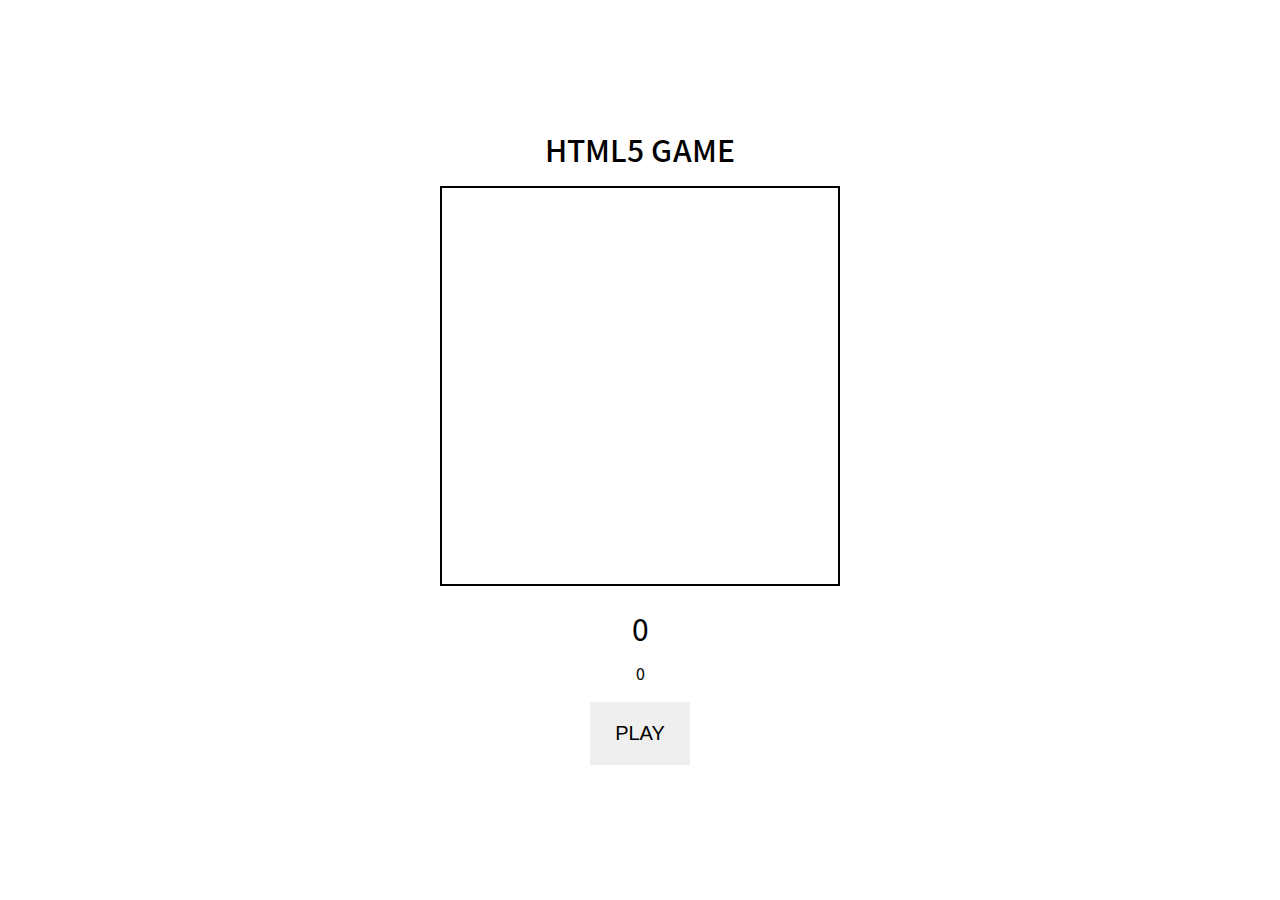
<file: case10_html5game/practice/index.html>
<!DOCTYPE html>
<html lang="ko">
  <head>
    <meta charset="UTF-8" />
    <meta
      name="viewport"
      content="width=device-width, initial-scale=1.0, user-scalable=no, viewport-fit=cover"
    />
    <title>html5 game</title>
    <link rel="stylesheet" href="../../utils/reset.css">
    <link rel="stylesheet" href="style.css" />
  </head>

  <body>
    <main>
      <h1>html5 game</h1>
      <canvas width="300" height="300" class="canvas"></canvas>
      <span class="score">0</span>
      <span class="highscore">0</span>
      <button type="button" class="js-play">PLAY</button>
    </main>
    <script src="script.js"></script>
  </body>
</html>
</file>
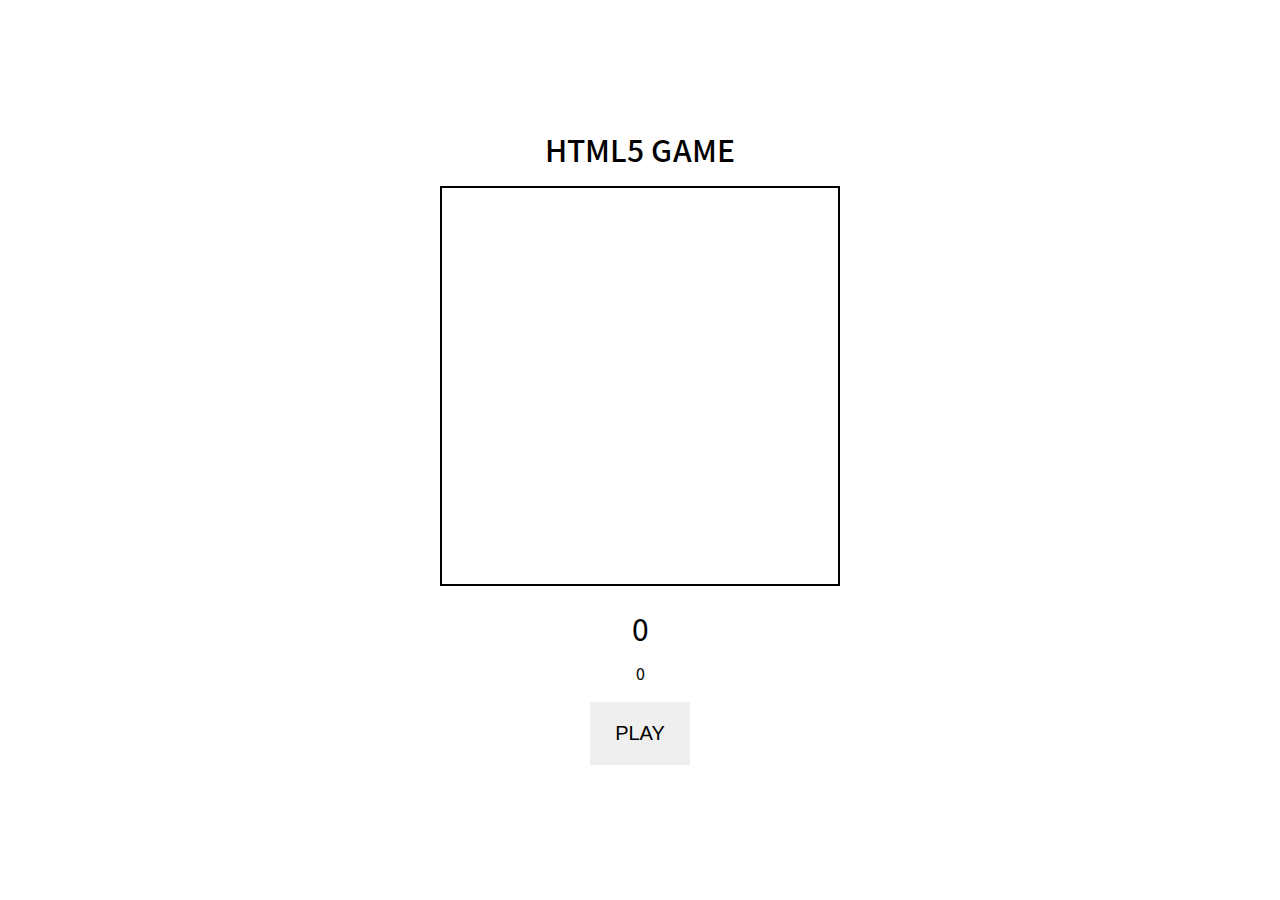
<file: case10_html5game/result/index.html>
<!DOCTYPE html>
<html lang="ko">
  <head>
    <meta charset="UTF-8" />
    <meta
      name="viewport"
      content="width=device-width, initial-scale=1.0, user-scalable=no, viewport-fit=cover"
    />
    <title>html5 game</title>
    <link rel="stylesheet" href="../../utils/reset.css" />
    <link rel="stylesheet" href="style.css" />
  </head>

  <body>
    <main>
      <h1>html5 game</h1>
      <canvas width="300" height="300" class="canvas"></canvas>
      <span class="score">0</span>
      <span class="highscore">0</span>
      <button type="button" class="js-play">PLAY</button>
    </main>
    <script src="script.js"></script>
  </body>
</html>
</file>
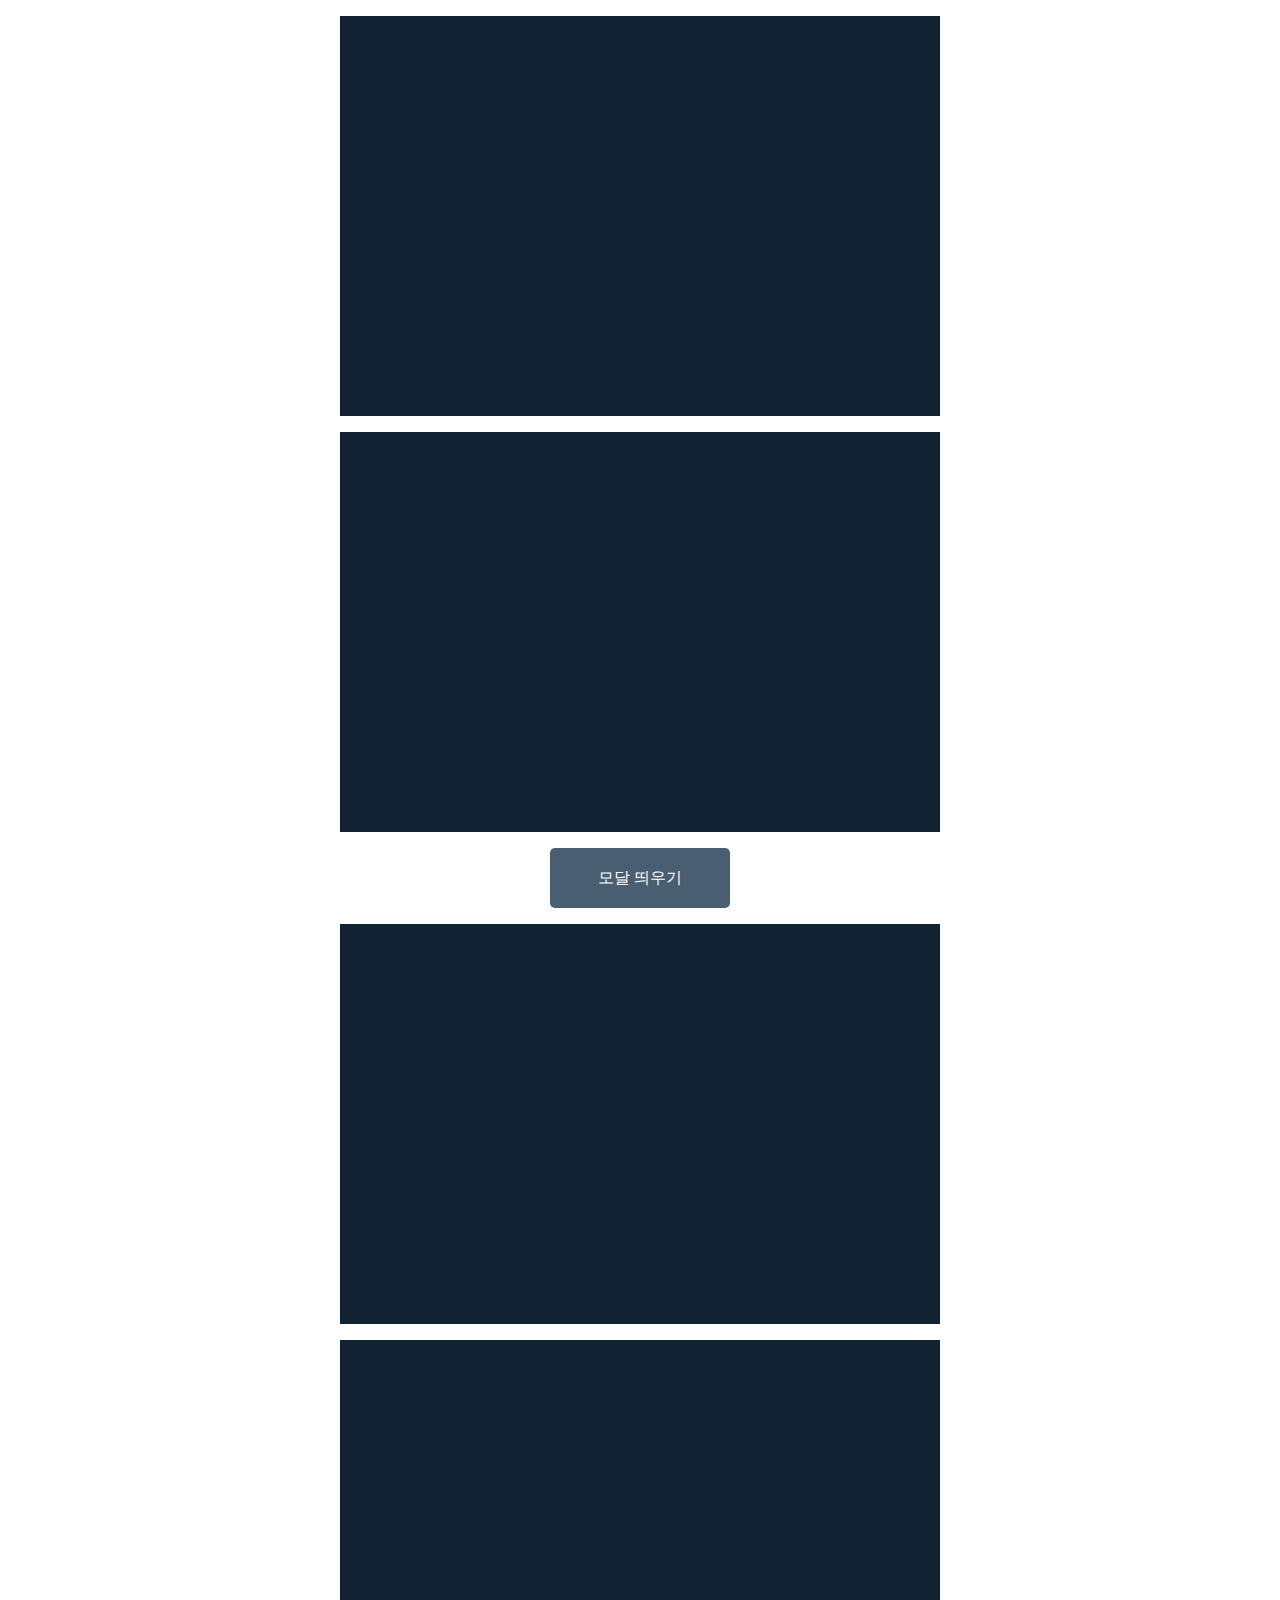
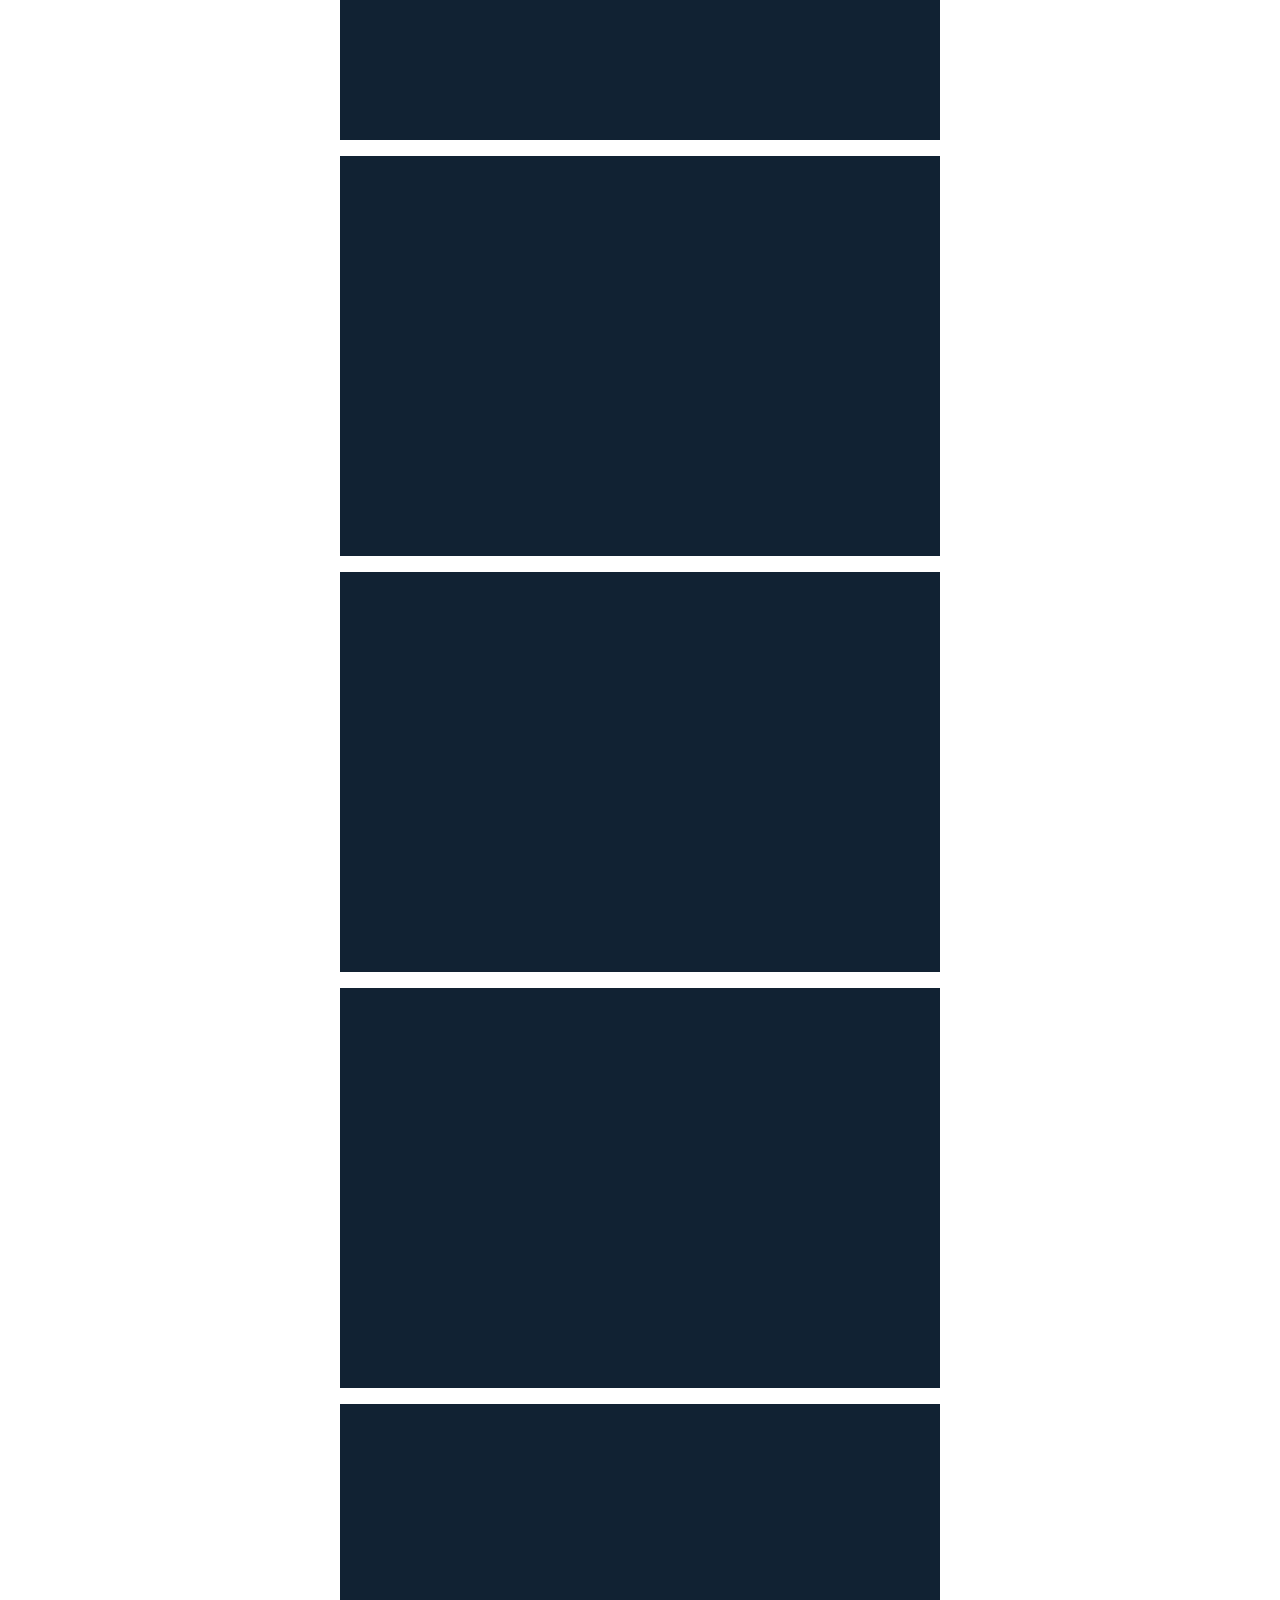
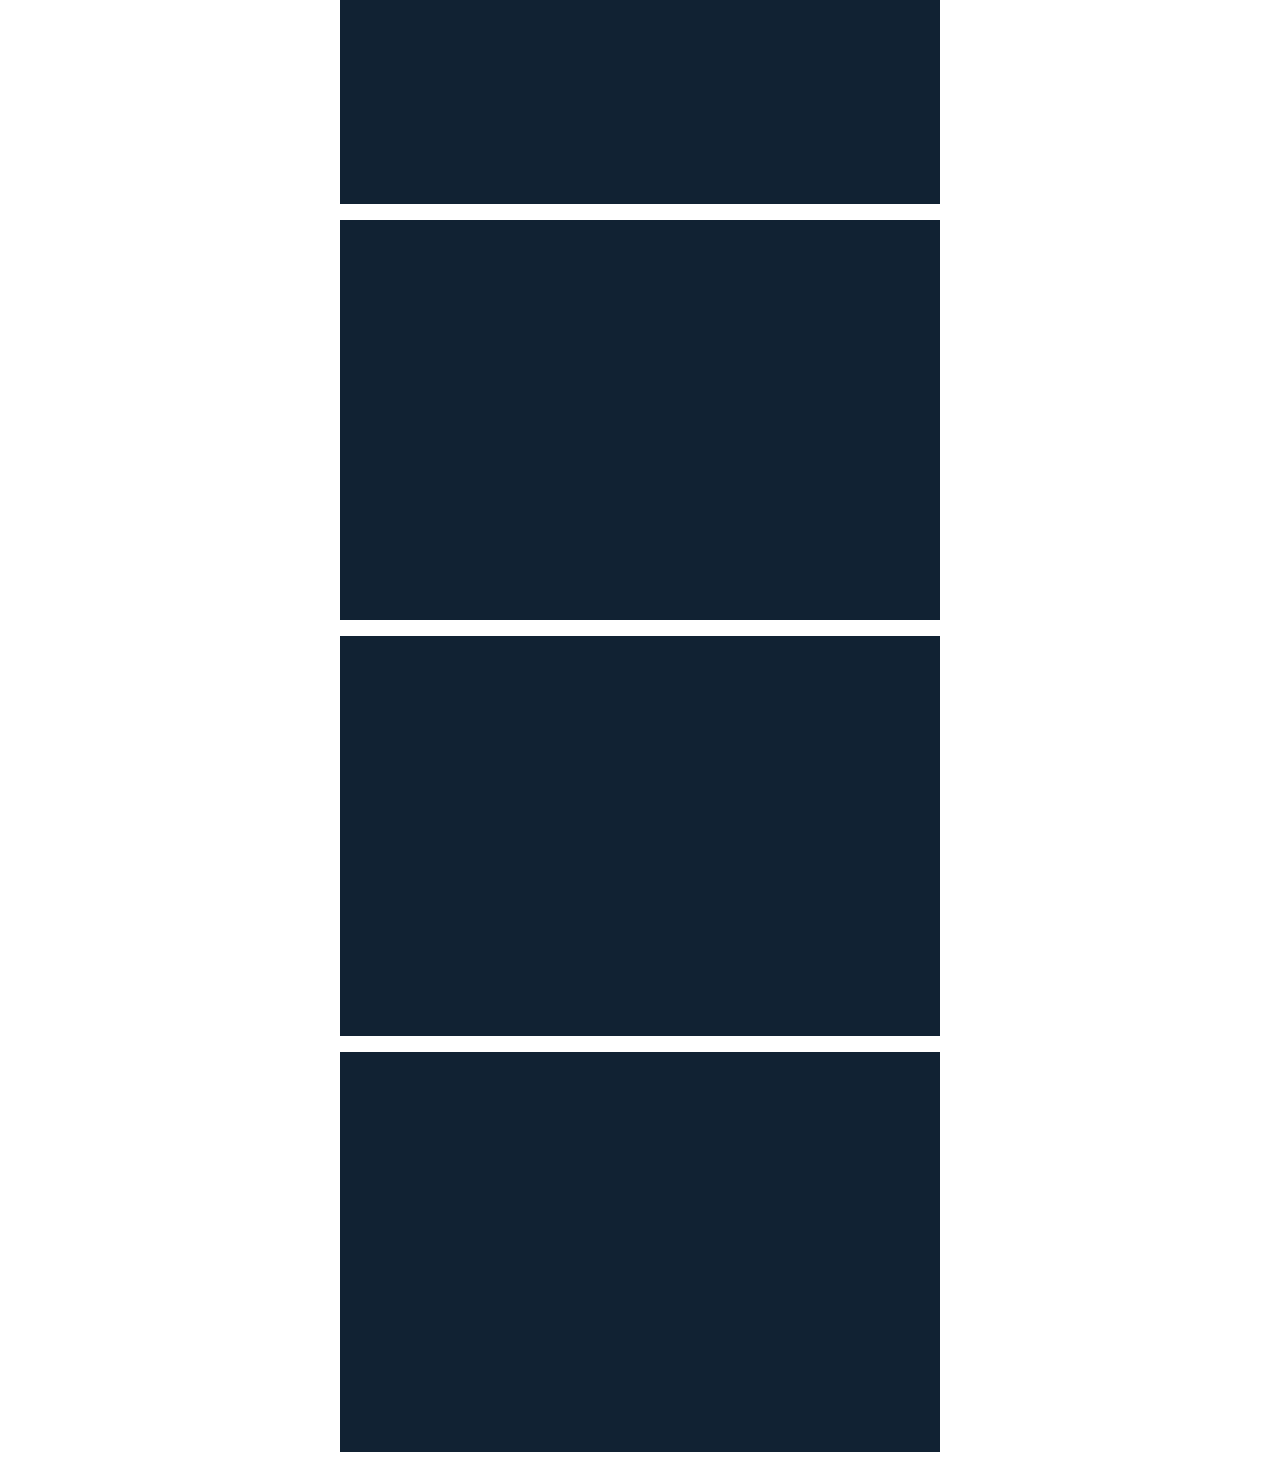
<file: case11_modal_popup/practice/index.html>
<!DOCTYPE html>
<html lang="ko">
  <head>
    <meta charset="UTF-8" />
    <meta
      name="viewport"
      content="width=device-width, initial-scale=1.0, user-scalable=no, viewport-fit=cover"
    />
    <title>Modal Popup</title>
    <link rel="stylesheet" href="../../utils/reset.css" />
    <link rel="stylesheet" href="style.css" />
  </head>

  <body>
    <div class="box"></div>
    <div class="box"></div>
    <button class="modal_open_button">모달 띄우기</button>
    <div class="box"></div>
    <div class="box"></div>
    <div class="box"></div>
    <div class="box"></div>
    <div class="box"></div>
    <div class="box"></div>
    <div class="box"></div>
    <div class="box"></div>
    <div class="box"></div>
    <div class="modal">
      <div class="modal_wrap">
        <div class="modal_header">모달 타이틀</div>
        <hr />
        <div class="modal_body">모달 바디입니다.</div>
        <div class="modal_footer">
          <button class="modal_button cancel">취소</button>
          <button class="modal_button confirm">확인</button>
        </div>
      </div>
    </div>
    <script src="script.js"></script>
  </body>
</html>
</file>
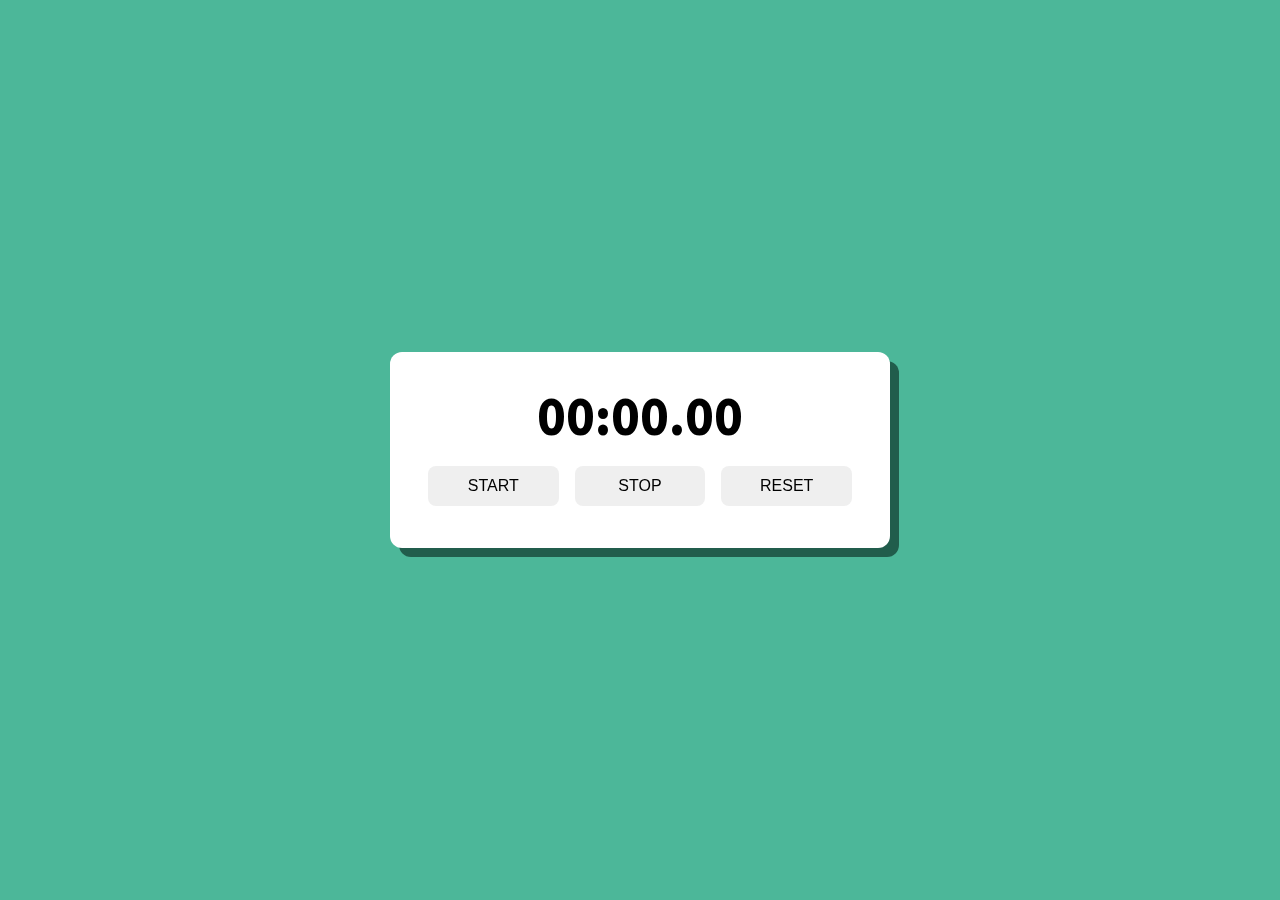
<file: case12_stopwatch/practice/index.html>
<!DOCTYPE html>
<html lang="ko">
  <head>
    <meta charset="UTF-8" />
    <meta
      name="viewport"
      content="width=device-width, initial-scale=1.0, user-scalable=no, viewport-fit=cover"
    />
    <title>Document</title>
    <link rel="stylesheet" href="../../utils/reset.css" />
    <link rel="stylesheet" href="style.css" />
  </head>

  <body>
    <div class="timer_wrap">
      <div class="timer">00:00.00</div>
      <div class="buttons">
        <button class="timer_button start">Start</button>
        <button class="timer_button stop">Stop</button>
        <button class="timer_button reset">Reset</button>
      </div>
    </div>
    <script src="script.js"></script>
  </body>
</html>
</file>
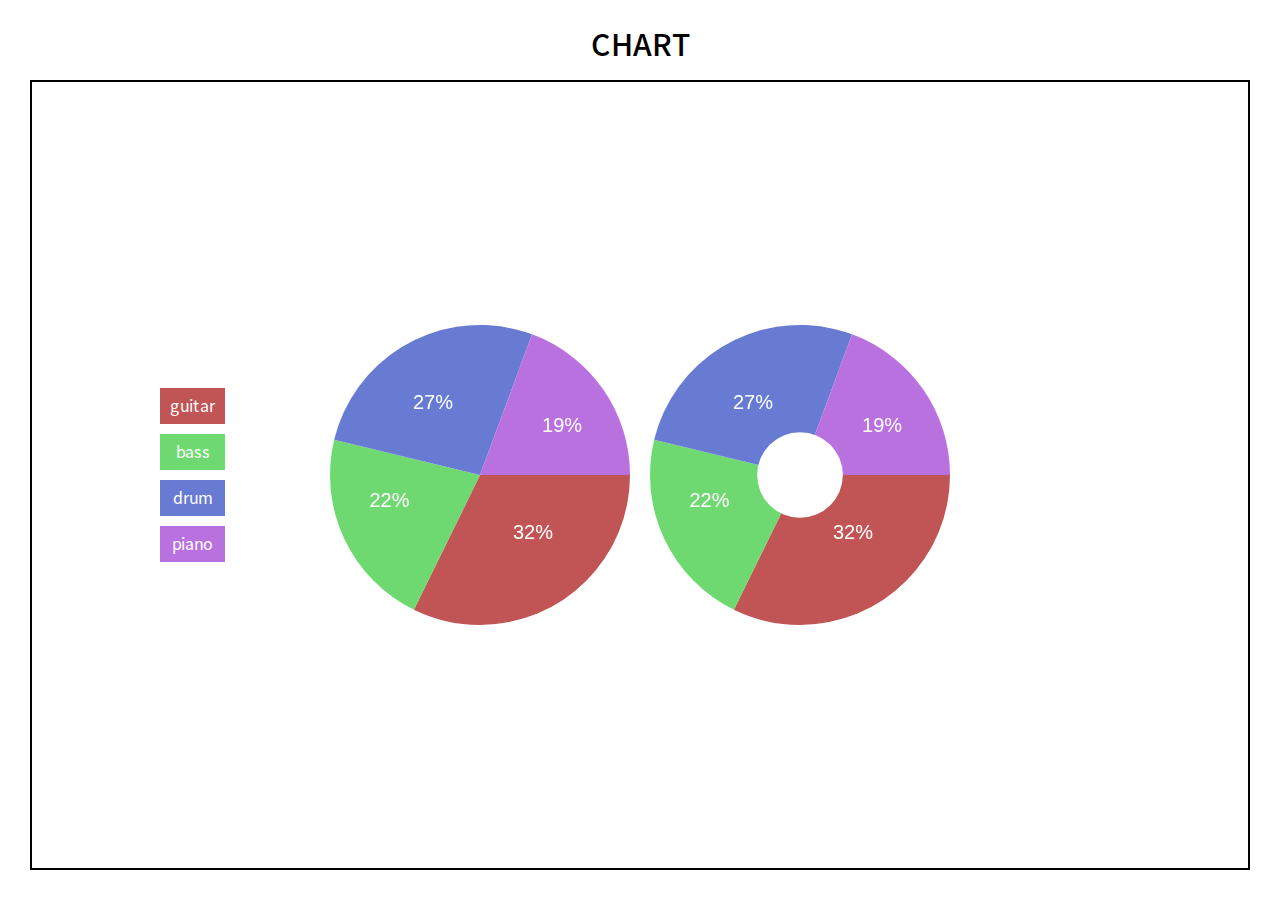
<file: case14_chart/practice/index.html>
<!DOCTYPE html>
<html lang="ko">
  <head>
    <meta charset="UTF-8" />
    <meta
      name="viewport"
      content="width=device-width, initial-scale=1.0, user-scalable=no, viewport-fit=cover"
    />
    <title>chart</title>
    <link rel="stylesheet" href="../../utils/reset.css">
    <link rel="stylesheet" href="style.css" />
  </head>

  <body>
    <main>
      <h1>chart</h1>
      <div class="canvas"></div>
    </main>
    <script src="script.js"></script>
  </body>
</html>
</file>
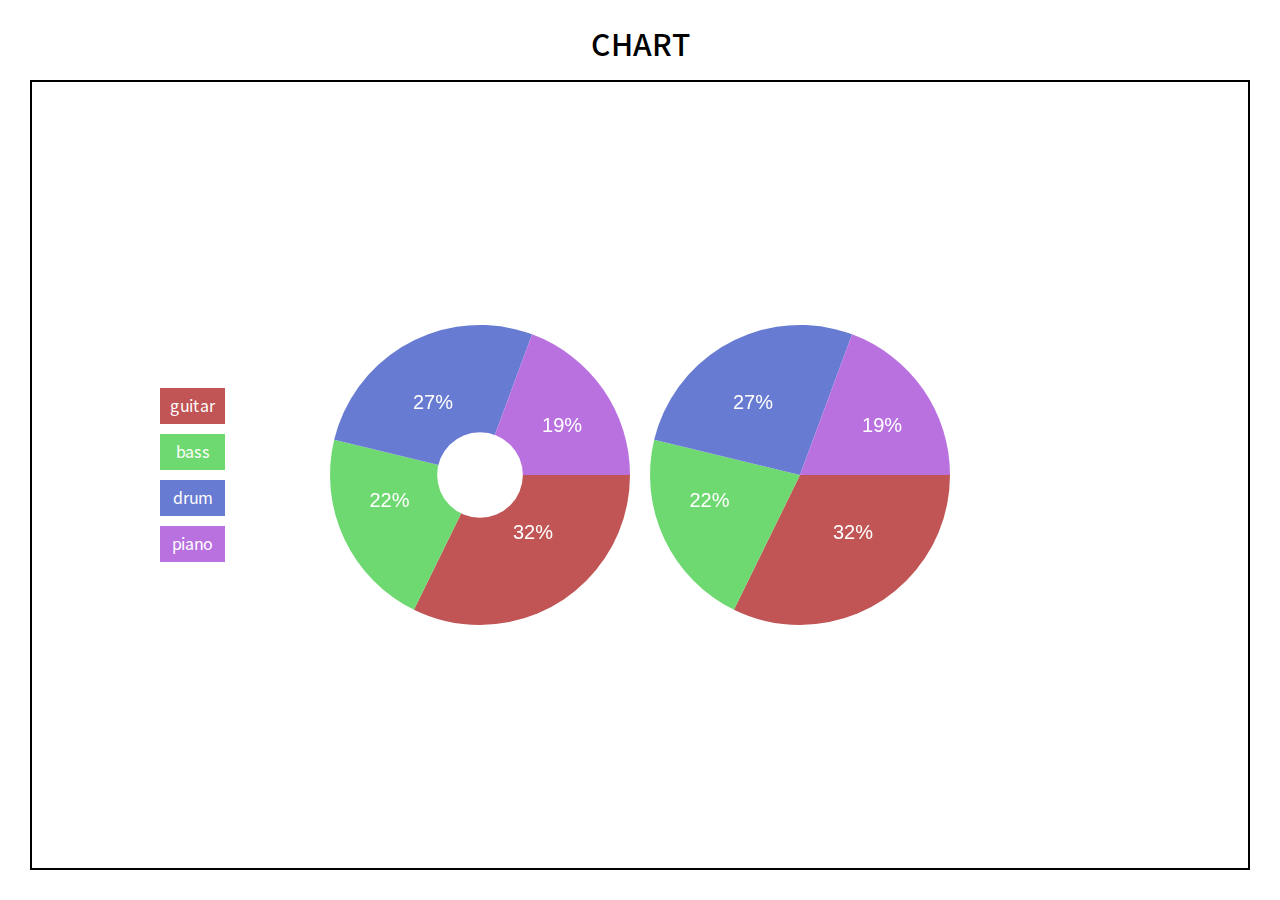
<file: case14_chart/result/index.html>
<!DOCTYPE html>
<html lang="ko">
  <head>
    <meta charset="UTF-8" />
    <meta
      name="viewport"
      content="width=device-width, initial-scale=1.0, user-scalable=no, viewport-fit=cover"
    />
    <title>chart</title>
    <link rel="stylesheet" href="../../utils/reset.css" />
    <link rel="stylesheet" href="style.css" />
  </head>

  <body>
    <main>
      <h1>chart</h1>
      <div class="canvas"></div>
    </main>
    <script src="script.js"></script>
  </body>
</html>
</file>
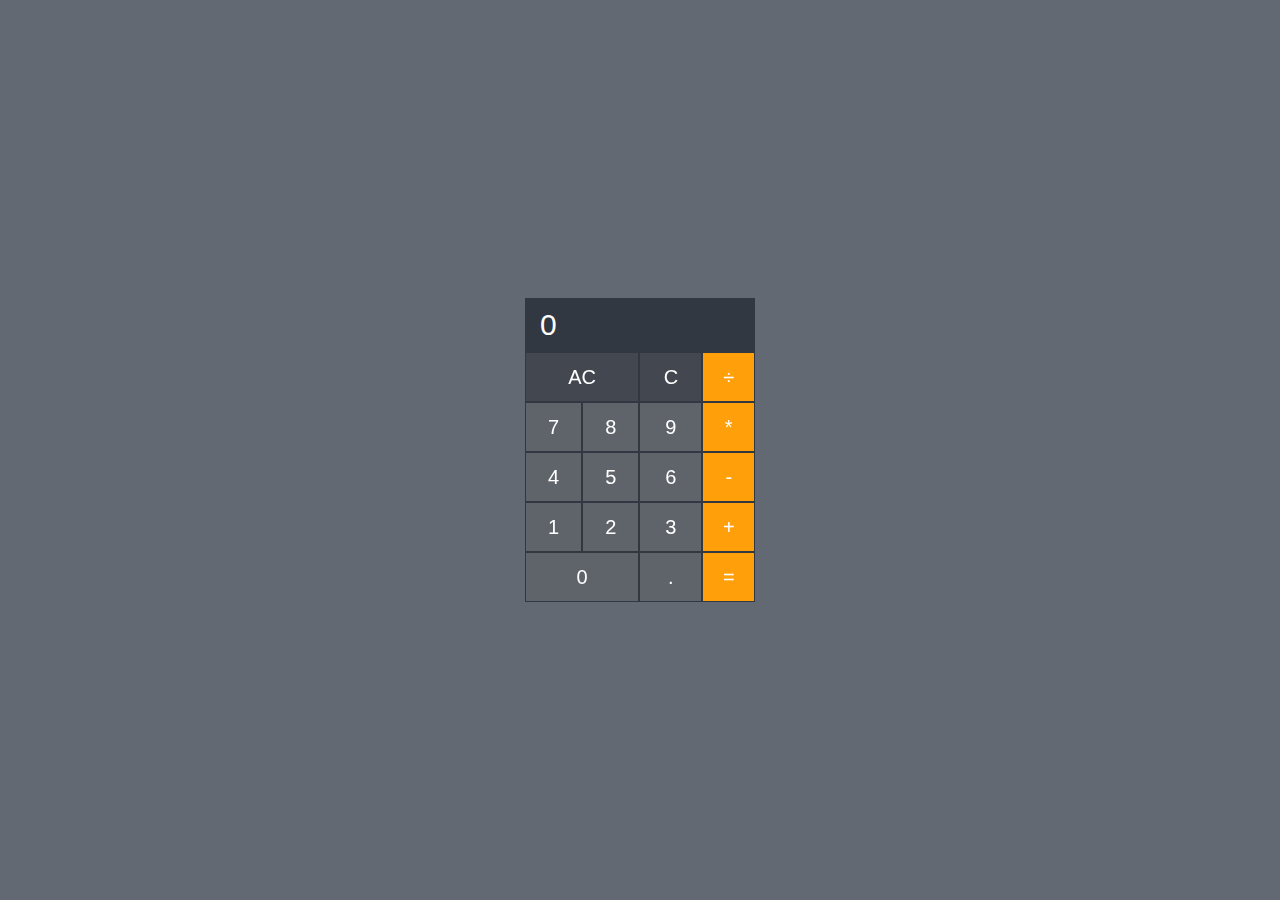
<file: case15_calculator/practice/index.html>
<!DOCTYPE html>
<html lang="ko">
  <head>
    <meta charset="UTF-8" />
    <meta
      name="viewport"
      content="width=device-width, initial-scale=1.0, user-scalable=no, viewport-fit=cover"
    />
    <title>Calculator</title>
    <link rel="stylesheet" href="../../utils/reset.css" />
    <link rel="stylesheet" href="style.css" />
  </head>

  <body>
    <div class="wrap">
      <table>
        <tr>
          <td colspan="4">
            <input type="text" class="display" value="0" />
          </td>
        </tr>
        <tr>
          <td colspan="2"><button class="cell_button all_clear">AC</button></td>
          <td><button class="cell_button clear">C</button></td>
          <td><button class="cell_button operation">÷</button></td>
        </tr>
        <tr>
          <td><button class="cell_button number">7</button></td>
          <td><button class="cell_button number">8</button></td>
          <td><button class="cell_button number">9</button></td>
          <td><button class="cell_button operation">*</button></td>
        </tr>
        <tr>
          <td><button class="cell_button number">4</button></td>
          <td><button class="cell_button number">5</button></td>
          <td><button class="cell_button number">6</button></td>
          <td><button class="cell_button operation">-</button></td>
        </tr>
        <tr>
          <td><button class="cell_button number">1</button></td>
          <td><button class="cell_button number">2</button></td>
          <td><button class="cell_button number">3</button></td>
          <td><button class="cell_button operation">+</button></td>
        </tr>
        <tr>
          <td colspan="2">
            <button class="cell_button number">0</button>
          </td>
          <td><button class="cell_button number">.</button></td>
          <td><button class="cell_button compute">=</button></td>
        </tr>
      </table>
    </div>
    <script src="script.js"></script>
  </body>
</html>
</file>
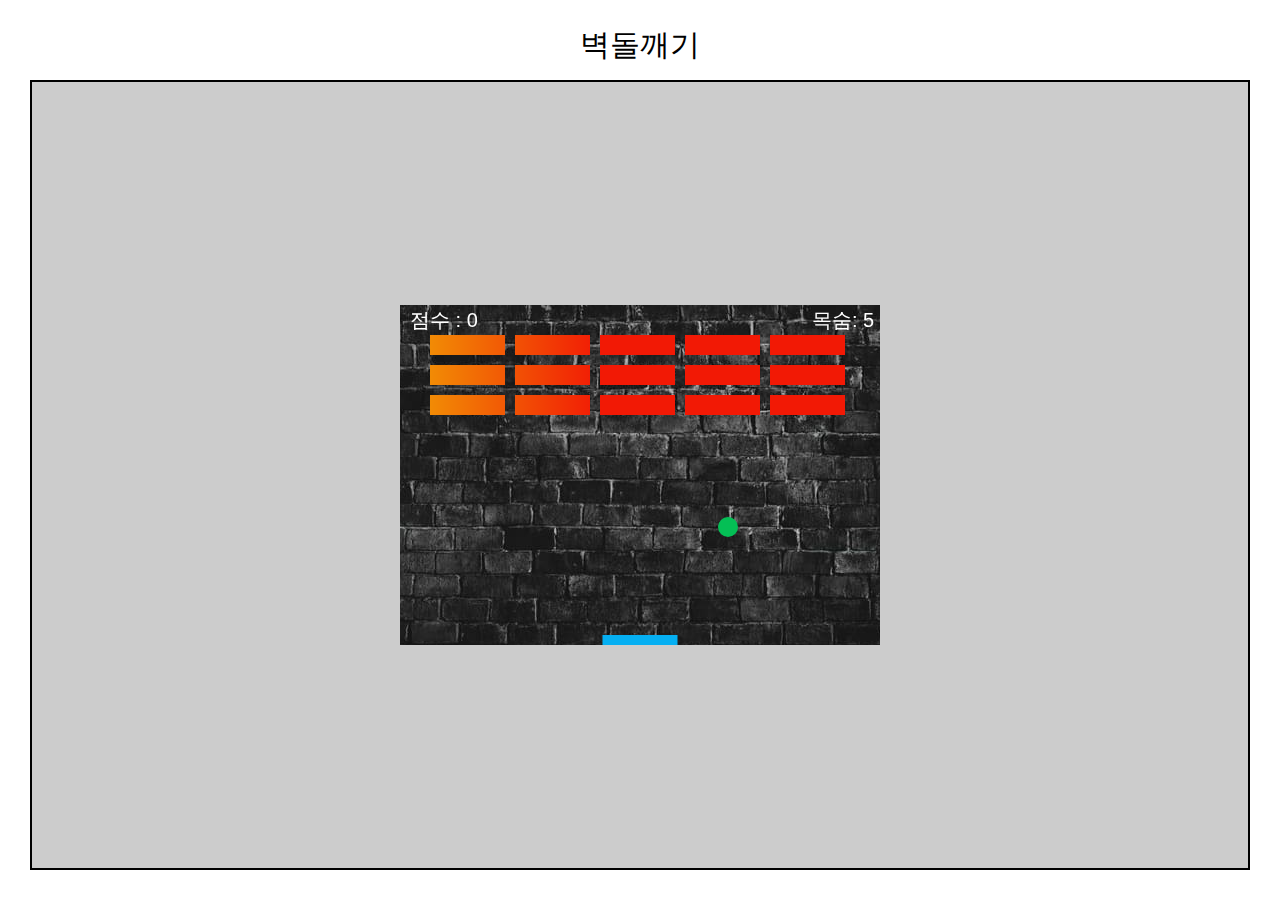
<file: case16_breakout/practice/index.html>
<!DOCTYPE html>
<html lang="ko">

<head>
  <meta charset="UTF-8" />
  <meta name="viewport" content="width=device-width, initial-scale=1.0, user-scalable=no, viewport-fit=cover" />
  <title>벽돌깨기</title>
  <link rel="stylesheet" href="../../utils/reset.css">
  <link rel="stylesheet" href="style.css" />
</head>

<body>
  <main>
    <h1>벽돌깨기</h1>
    <div class="canvas"></div>
  </main>
  <script src="script.js"></script>
</body>

</html>
</file>
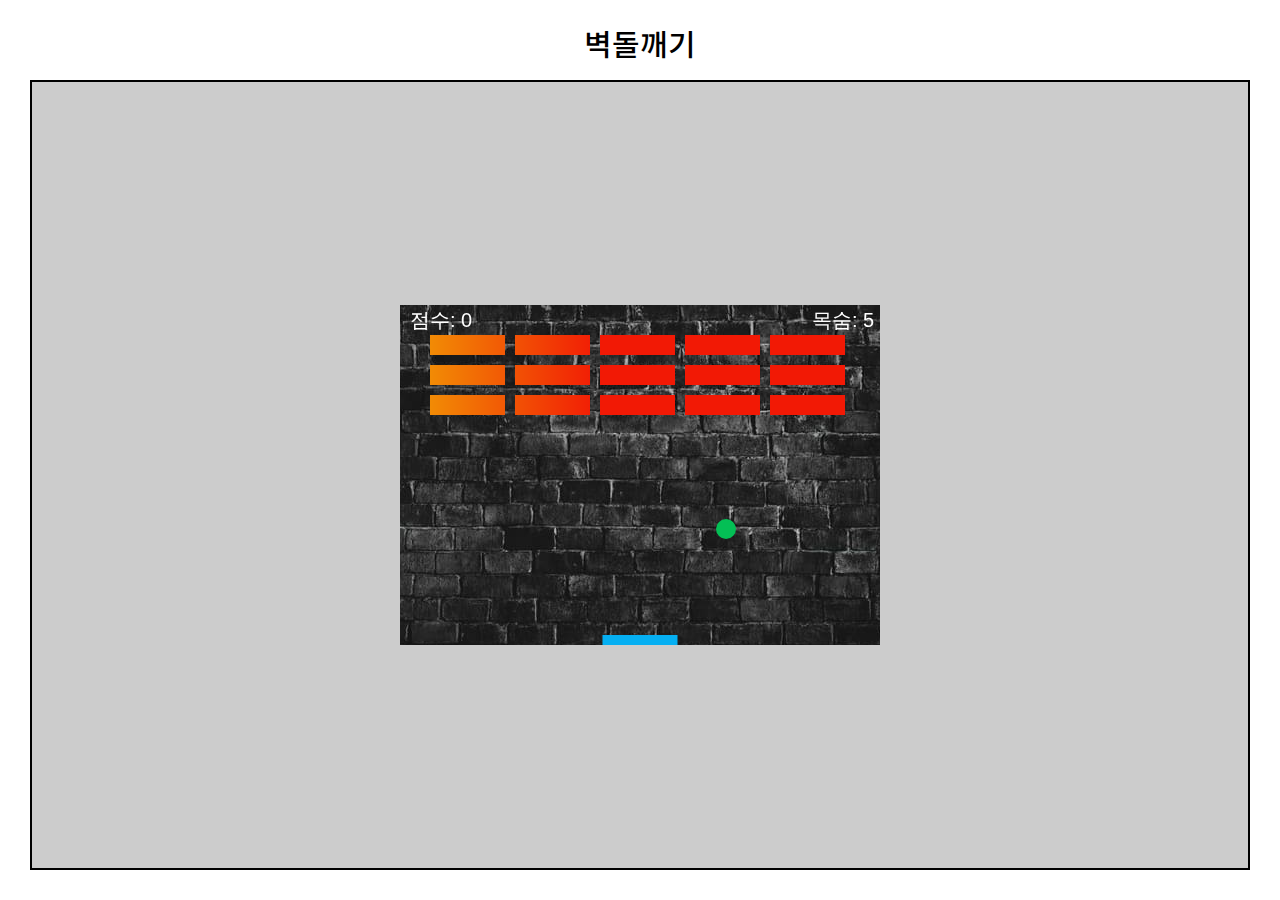
<file: case16_breakout/result/index.html>
<!DOCTYPE html>
<html lang="ko">
  <head>
    <meta charset="UTF-8" />
    <meta
      name="viewport"
      content="width=device-width, initial-scale=1.0, user-scalable=no, viewport-fit=cover"
    />
    <title>벽돌깨기</title>
    <link rel="stylesheet" href="../../utils/reset.css" />
    <link rel="stylesheet" href="style.css" />
  </head>

  <body>
    <main>
      <h1>벽돌깨기</h1>
      <div class="canvas"></div>
    </main>
    <script src="script.js"></script>
  </body>
</html>
</file>
<file: case10_html5game/practice/style.css>
@charset "utf-8";

.blind {
  text-indent: -9999px;
  overflow: hidden;
}

main {
  display: flex;
  flex-direction: column;
  align-items: center;
  justify-content: center;
  width: 100%;
  height: 100vh;
  -webkit-user-select: none;
  -moz-user-select: none;
  -ms-user-select: none;
  user-select: none;
}

h1 {
  margin-bottom: 20px;
  font-size: 30px;
  font-weight: 500;
  text-transform: uppercase;
}

canvas {
  margin: 0 auto 30px;
  width: 400px;
  max-width: 100%;
  border: 2px solid #000;
}

.highscore {
  display: block;
  margin-bottom: 20px;
}

.score {
  display: block;
  margin-bottom: 20px;
  font-size: 30px;
}

button {
  display: block;
  border: 0;
  width: 100px;
  padding: 20px;
  font-size: 20px;
  cursor: pointer;
}

button:hover {
  background-color: #000;
  color: #fff;
}
</file>
<file: case10_html5game/result/style.css>
@charset "utf-8";

.blind {
  text-indent: -9999px;
  overflow: hidden;
}

main {
  display: flex;
  flex-direction: column;
  align-items: center;
  justify-content: center;
  width: 100%;
  height: 100vh;
  -webkit-user-select: none;
     -moz-user-select: none;
      -ms-user-select: none;
          user-select: none;
}

h1 {
  margin-bottom: 20px;
  font-size: 30px;
  font-weight: 500;
  text-transform: uppercase;
}

canvas {
  margin: 0 auto 30px;
  width: 400px;
  max-width: 100%;
  border: 2px solid #000;
}

.highscore {
  display: block;
  margin-bottom: 20px;
}

.score {
  display: block;
  margin-bottom: 20px;
  font-size: 30px;
}

button {
  display: block;
  border: 0;
  width: 100px;
  padding: 20px;
  font-size: 20px;
  cursor: pointer;
}

button:hover {
  background-color: #000;
  color: #fff;
}
</file>
<file: case11_modal_popup/practice/style.css>
body.scroll_lock {
  overflow: hidden;
  height: 100%;
}

button {
  border: 0;
  outline: none;
  cursor: pointer;
}

.modal_open_button {
  width: 180px;
  height: 60px;
  margin: 0 auto;
  display: block;
  background-color: #4a5e72;
  color: #fff;
  font-size: 16px;
  margin-top: 10px;
  border-radius: 5px;
}

.box {
  width: 600px;
  height: 400px;
  margin: 16px auto;
  background-color: #123;
}

.modal {
  display: none;
  position: fixed;
  top: 0;
  right: 0;
  bottom: 0;
  left: 0;
  background-color: rgb(0 0 0 / 50%);
  height: 100%;
  overflow: hidden;
}

.modal.show {
  display: block;
}

.modal_wrap {
  position: fixed;
  top: 50%;
  left: 50%;
  transform: translate(-50%, -50%);
  width: 450px;
  height: auto;
  padding: 24px;
  background-color: #fff;
  border-radius: 8px;
}

.modal_header {
  font-size: 24px;
}

.modal_body {
  padding: 12px 0;
}

.modal_footer {
  display: flex;
  justify-content: space-between;
  padding-top: 12px;
}

.modal_button {
  width: 50%;
  height: 48px;
  border-radius: 4px;
  font-size: 16px;
}

.modal_button.cancel {
  margin-right: 4px;
}
.modal_button.confirm {
  margin-left: 4px;
  background-color: #4ae7c2;
}
</file>
<file: case12_stopwatch/practice/style.css>
body {
  background-color: #4cb799;
}

button {
  border: 0;
  outline: none;
  cursor: pointer;
}

.timer_wrap {
  position: fixed;
  top: 50%;
  left: 50%;
  transform: translate(-50%, -50%);
  width: 500px;
  background-color: #fff;
  padding: 42px 30px;
  border-radius: 12px;
  box-shadow: 9px 9px #215d4c;
}

.timer {
  text-align: center;
  font-size: 48px;
  font-weight: 900;
}

.buttons {
  display: flex;
  justify-content: space-between;
  margin-top: 24px;
}

.timer_button {
  width: 33.3%;
  height: 40px;
  margin: 0 8px;
  border-radius: 8px;
  font-size: 16px;
  text-transform: uppercase;
}
</file>
<file: case14_chart/practice/style.css>
@charset "utf-8";

.blind {
  text-indent: -9999px;
  overflow: hidden;
}

main {
  display: flex;
  flex-direction: column;
  align-items: center;
  justify-content: center;
  width: 100%;
  height: 100vh;
  padding: 30px;
  -webkit-user-select: none;
  -moz-user-select: none;
  -ms-user-select: none;
  user-select: none;
}

h1 {
  margin-bottom: 20px;
  font-size: 30px;
  font-weight: 500;
  text-transform: uppercase;
}

.canvas {
  display: flex;
  flex-direction: column;
  align-items: center;
  justify-content: center;
  position: relative;
  width: 100%;
  height: 100%;
  border: 2px solid #000;
}

.legends {
  position: absolute;
  left: 10vw;
}

.legends span {
  display: block;
  margin: 10px 0;
  padding: 10px;
  text-align: center;
  color: #fff;
}
</file>
<file: case14_chart/result/style.css>
@charset "utf-8";

.blind {
  text-indent: -9999px;
  overflow: hidden;
}

main {
  display: flex;
  flex-direction: column;
  align-items: center;
  justify-content: center;
  width: 100%;
  height: 100vh;
  padding: 30px;
  -webkit-user-select: none;
     -moz-user-select: none;
      -ms-user-select: none;
          user-select: none;
}

h1 {
  margin-bottom: 20px;
  font-size: 30px;
  font-weight: 500;
  text-transform: uppercase;
}

.canvas {
  display: flex;
  flex-direction: column;
  align-items: center;
  justify-content: center;
  position: relative;
  width: 100%;
  height: 100%;
  border: 2px solid #000;
}

.legends {
  position: absolute;
  left: 10vw;
}

.legends span {
  display: block;
  margin: 10px 0;
  padding: 10px;
  text-align: center;
  color: #fff;
}
</file>
<file: case15_calculator/practice/style.css>
body {
  background-color: #636972;
}
button,
input {
  outline: none;
  border: 0;
  padding: 0;
  margin: 0;
}
table {
  border-spacing: 0;
  border-style: none;
  padding: 0;
}
th,
td {
  border-spacing: 0;
  border-style: none;
  padding: 0;
}

table {
  width: 230px;
}

.wrap {
  position: fixed;
  top: 50%;
  left: 50%;
  transform: translate(-50%, -50%);
}
.display {
  background-color: #323842;
  color: white;
  font-size: 30px;
  width: 100%;
  padding: 10px 15px;
  box-sizing: border-box;
  font-weight: 300;
}

.cell_button {
  width: 100%;
  height: 30px;
  background-color: #5f636a;
  cursor: pointer;
  border: 1px solid #323842;
  color: white;
  height: 50px;
  font-size: 20px;
}

.cell_button:active {
  background-color: #7f8187;
}
.all_clear,
.clear {
  background-color: #434850;
}

.operation,
.compute {
  background-color: #ff9f0a;
}

.operation:active,
.compute:active {
  background-color: #f0cb93;
}

.active {
  border: 1px solid #1f232a;
  background-color: #ffb645;
}
</file>
<file: case16_breakout/practice/style.css>
@charset "utf-8";

.blind {
  text-indent: -9999px;
  overflow: hidden;
}

main {
  display: flex;
  flex-direction: column;
  align-items: center;
  justify-content: center;
  width: 100%;
  height: 100vh;
  padding: 30px;
  -webkit-user-select: none;
  -moz-user-select: none;
  -ms-user-select: none;
  user-select: none;
}

h1 {
  margin-bottom: 20px;
  font-family: system-ui, -apple-system, BlinkMacSystemFont, 'Segoe UI', Roboto, Oxygen, Ubuntu, Cantarell, 'Open Sans', 'Helvetica Neue', sans-serif;
  font-size: 30px;
  font-weight: 500;
  text-transform: uppercase;
}

.canvas {
  display: flex;
  flex-direction: center;
  align-items: center;
  justify-content: center;
  position: relative;
  width: 100%;
  height: 100%;
  border: 2px solid #000;
  background: #ccc;
}
</file>
<file: case16_breakout/result/style.css>
@charset "utf-8";

.blind {
  text-indent: -9999px;
  overflow: hidden;
}

main {
  display: flex;
  flex-direction: column;
  align-items: center;
  justify-content: center;
  width: 100%;
  height: 100vh;
  padding: 30px;
  -webkit-user-select: none;
     -moz-user-select: none;
      -ms-user-select: none;
          user-select: none;
}

h1 {
  margin-bottom: 20px;
  font-size: 30px;
  font-weight: 500;
  text-transform: uppercase;
}

.canvas {
  display: flex;
  flex-direction: column;
  align-items: center;
  justify-content: center;
  position: relative;
  width: 100%;
  height: 100%;
  border: 2px solid #000;
  background: #ccc;
}
</file>
